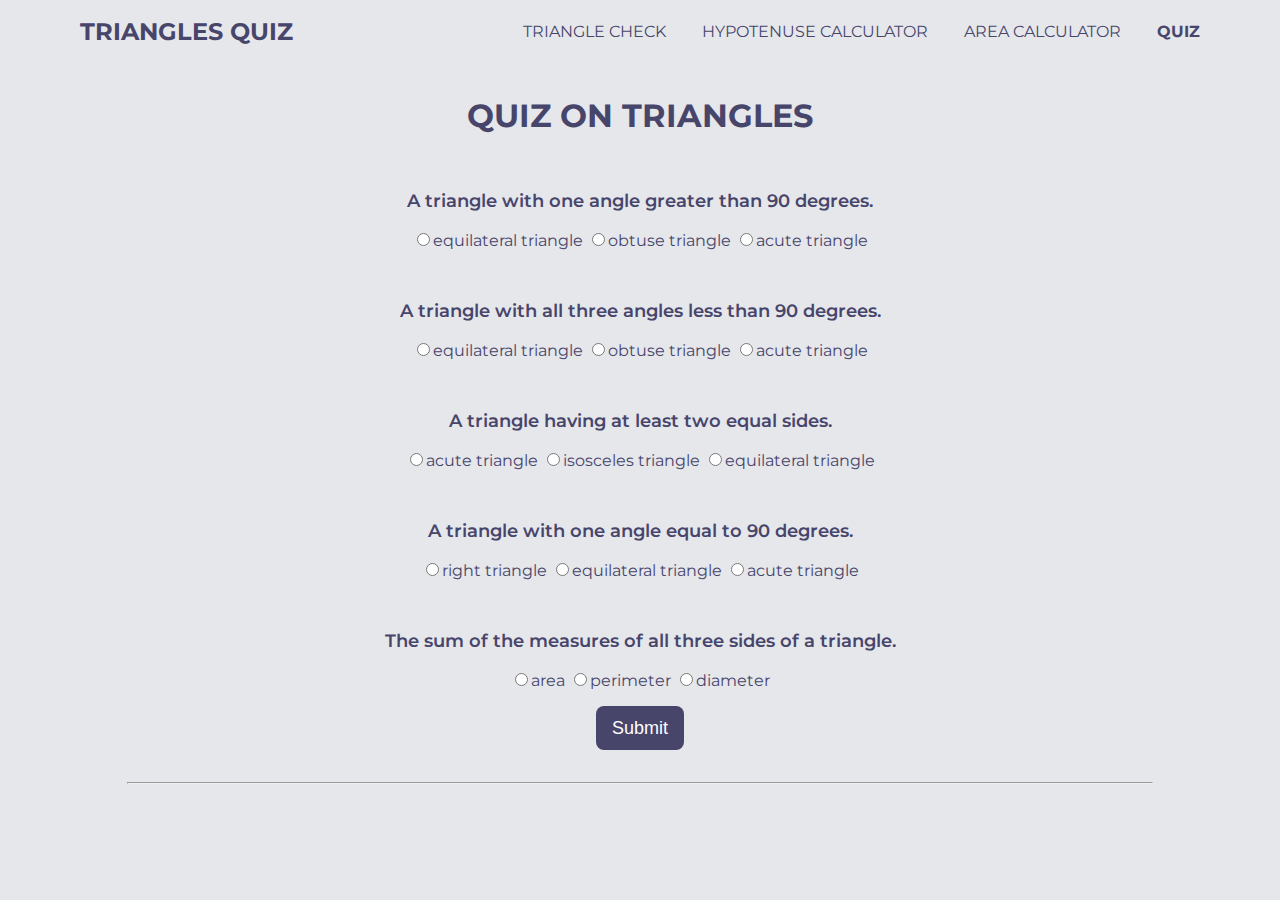
<file: Quiz.html>
<!DOCTYPE html>
<html lang="en">
<head>
    <meta charset="UTF-8">
    <meta http-equiv="X-UA-Compatible" content="IE=edge">
    <meta name="viewport" content="width=device-width, initial-scale=1.0">
    <title>Triangles | Quiz</title>
    <link rel="stylesheet" href="/styles.css">
</head>
<body>
    <nav class="navigation">

        <label class="logo">
          <a class="link" href='/index.html'>TRIANGLES QUIZ</a>
        </label>
    
        <ul class="navigation--elements">
          <li class="list--inline">
            <a class="link" href='/index.html'>TRIANGLE CHECK</a>
          </li>
          <li class="list--inline">
            <a class="link" href='/HypotenuseCalculate.html'>HYPOTENUSE CALCULATOR</a>
          </li>
          <li class="list--inline">
            <a class="link" href='/AreaCalulate.html'>AREA CALCULATOR</a>
          </li>
          <li class="list--inline">
            <a class="link link-active" href='/Quiz.html'>QUIZ</a>
          </li>
    
        </ul>
      </nav>
    
      <div class="container">
        <h1 class="heading">QUIZ ON TRIANGLES</h1>
        <form class="quiz-form">
          
          <div class="question-container">
            <p class="question">
              A triangle with one angle greater than 90 degrees.</p>
            <label><input type="radio" name="question1" value="A">equilateral triangle</label>
            <label><input type="radio" name="question1" value="B">obtuse triangle</label>
            <label><input type="radio" name="question1" value="C">acute triangle</label>
          </div>
          
          <div class="question-container">
            <p class="question">
              A triangle with all three angles less than 90 degrees.</p>
            <label><input type="radio" name="question2" value="A">equilateral triangle</label>
            <label><input type="radio" name="question2" value="B">obtuse triangle</label>
            <label><input type="radio" name="question2" value="C">acute triangle</label>
          </div>
         
          <div class="question-container">
            <p class="question">A triangle having at least two equal sides.</p>
            <label><input type="radio" name="question3" value="A">acute triangle</label>
            <label><input type="radio" name="question3" value="B">isosceles triangle</label>
            <label><input type="radio" name="question3" value="C">equilateral triangle</label>
          </div>
         
          <div class="question-container">
            <p class="question">A triangle with one angle equal to 90 degrees.</p>
            <label><input type="radio" name="question4" value="A">right triangle</label>
            <label><input type="radio" name="question4" value="B">equilateral triangle</label>
            <label><input type="radio" name="question4" value="C">acute triangle</label>
          </div>
         
          <div class="question-container">
            <p class="question">
              The sum of the measures of all three sides of a triangle.</p>
            <label><input type="radio" name="question5" value="A">area</label>
            <label><input type="radio" name="question5" value="B">perimeter</label>
            <label><input type="radio" name="question5" value="C">diameter</label>
          </div>
       
        </form>
        <button class="btn-check">Submit</button>
        <div class="result"></div>
      </div>
    
      <hr>
      <script src="/Quiz.js"></script>
</body>
</html>
</file>
<file: styles.css>
@import url('https://fonts.googleapis.com/css2?family=Roboto:wght@400;700&display=swap');

@import url('https://fonts.googleapis.com/css2?family=Montserrat:wght@400;600;700&display=swap');

body {
    font-family: 'Montserrat', sans-serif;
    background-color: var(--off-white);
    color: var(--primary-color);
    margin: 0px;
}

:root {
    --primary-color:#48456b;
    --off-white:#E5E7EB;

    }


.link {
    text-decoration: none;
    padding: 0.45rem 1rem;
    color: var(--primary-color);

}

.list--inline {
    display: inline;

}

.navigation {
    height: 4rem;
    width: 100%;
    background-color: var(--off-white);
}

.logo {
    color: var(--primary-color);
    line-height: 4rem;
    padding-left: 4rem;
    font-weight: bold;
    font-size: 1.5rem;
}

.navigation--elements {
    float: right;
    line-height: 2rem;
    padding-right: 4rem;
    color: var(--primary-color);
}

.navigation .link-active {
    font-weight: bold;
}

.container {
    margin: 2rem auto 2rem;
    text-align: center;
    color: var(--primary-color);
}

.description {
    font-size: larger;
    margin: 1rem;
}

.question {
    display: block;
    font-size: large;
    font-weight: 600;
}

.question-container {
    padding: 1rem;
}

.input-label {
    display: block;
    font-size: large;
    font-weight: 600;
}

.input {
    font-size: 14px;
    padding: 0.6rem 1rem;
    margin: 1rem;
    border: 2px solid var(--primary-color);
    border-radius: 0.5rem;
    width: 100%;
    max-width: 258px;
}

.btn-check {
    background: var(--primary-color);
    border: none;
    color: #fff;
    padding: 0.7rem 1rem;
    border-radius: 0.5rem;
    font-size: large;
    cursor: pointer;
    outline: var(--primary-color);
    margin: auto;
    display: block;
}

.result {
    display: block;
    font-size: larger;
    font-weight: bold;
    margin: 1rem 0rem;
}
footer {
    text-align: center;
    height: 25vh;
}

hr {
   width: 80%;
}
</file>
